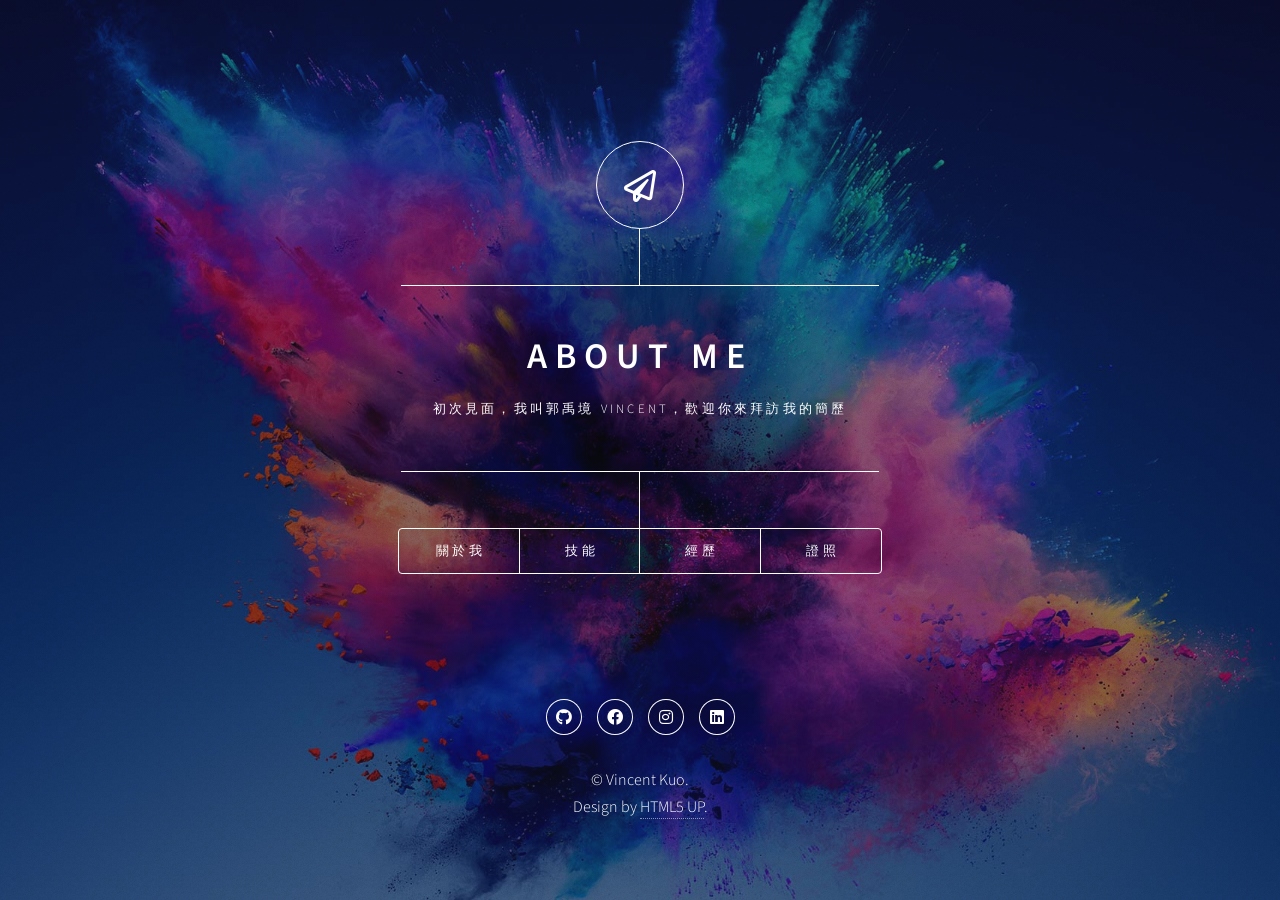
<file: Gin-Prac/web/index.html>
<!DOCTYPE html>
<!--
	Dimension by HTML5 UP
	html5up.net | @ajlkn
	Free for personal and commercial use under the CCA 3.0 license (html5up.net/license)
-->
<html>
  <head>
    <title>About Vincent</title>
    <meta charset="utf-8" />
    <meta
      name="viewport"
      content="width=device-width, initial-scale=1, user-scalable=no"
    />
    <link rel="stylesheet" href="assets/css/main.css" />
    <noscript
      ><link rel="stylesheet" href="assets/css/noscript.css"
    /></noscript>
  </head>
  <body class="is-preload">
    <!-- Wrapper -->
    <div id="wrapper">
      <!-- Header -->
      <header id="header">
        <div class="logo">
          <span class="icon fa-paper-plane"></span>
        </div>
        <div class="content">
          <div class="inner">
            <h1>About Me</h1>
            <p>初次見面，我叫郭禹境 vincent，歡迎你來拜訪我的簡歷</p>
          </div>
        </div>
        <nav>
          <ul>
            <li><a href="#about">關於我</a></li>
            <li><a href="#skills">技能</a></li>
            <li><a href="#experience">經歷</a></li>
            <li><a href="#license">證照</a></li>
            <!--<li><a href="#elements">Elements</a></li>-->
          </ul>
        </nav>
      </header>

      <!-- Main -->
      <div id="main">
        <!-- about -->
        <article id="about">
          <h2 class="major">Intro</h2>
          <span class="image main">
            <img src="images/Me.JPG" alt="ME" />
          </span>
          <p>
            嘿，我叫郭禹境 (Vincent)，我是台北人目前正要脫離學生身份<br />
            相信學習是為了享受解決問題後所帶來的快感。<br />
            喜歡電影、音樂、咖啡，喜歡嘗試各種運動包含衝浪、撞球、攀岩、重訓。<br />
          </p>
        </article>

        <!-- skills -->
        <article id="skills">
          <h2 class="major">技能</h2>
          <h3>曾在專案使用過</h3>
          <ul>
            <li>Git</li>
            <li>Golang (Gin-Gonic)</li>
            <li>GORM</li>
            <li>GRPC</li>
            <li>Python (Django)</li>
            <li>MySQL</li>
          </ul>
          <h3>學習中</h3>
          <ul>
            <li>HTML</li>
            <li>CSS</li>
            <li>JavaScript</li>
            <li>VueJS</li>
            <li>Linux</li>
          </ul>
        </article>

        <!-- experience -->
        <article id="experience">
          <h2 class="major">經歷</h2>
          <h3>工作</h3>
          <ul>
			<li><pre>RD Intern 天堂遊戲有限公司 (2019 - 2020)</pre></li>
			<li><pre>游泳教練 無極限游泳學校 (2018 - 2020)</pre></li>
			<li><pre>救生員 貝克漢健身中心 (2017 - 2018)</pre></li>
          </ul>
          <h3>學業</h3>
          <ul>
            <li>
			  <a href="http://www.ntub.edu.tw" target="_blank">國立臺北商業大學 </a>
			  四技日間部 <a href="http://imd.ntub.edu.tw" target="_blank">資訊管理系</a>
			</li>
			<li>
				<a href="http://www.nihs.tp.edu.tw/" target="_blank">內湖高工 </a> 電子科
			</li>
		  </ul>
		  <h3>社團</h3>
          <ul>
            <li>台北商大 <a href="https://zh-tw.facebook.com/NTUBIMD" target="_blank">資管系學會</a> 副會長</li>
            <li>台北商大 <a href="https://zh-tw.facebook.com/ntubhm/" target="_blank">北商熱音</a> 社員</li>
          </ul>
		</article>
		
		 <!-- License -->
			<article id="license">
				<h2 class="major">證照</h2>
				<ul>
					<li>New TOEIC (810)</li>
					<li>MTA: <a href="https://www.youracclaim.com/badges/2820189e-d0b4-40b2-8558-f994a6a1c69a/linked_in_profile" target="_blank">Introduction to Programming Using Python</a> - Certified 2019</li>
					<li>工業電子丙級技術士</li>
					<li>C級游泳教練證</li>
					<li>中華民國體育署救生證</li>
				  </ul>
			</article>
		</div>

      <!-- Footer -->
      <footer id="footer">
        <p class="copyright">
			<ul class="icons">
				<li><a href="https://github.com/vincent50788" class="icon brands fa-github" target="_blank"><span class="label">GitHub</span></a></li>
				<li><a href="https://www.facebook.com/huo.ba.3" class="icon brands fa-facebook" target="_blank"><span class="label">Facebook</span></a></li>
				<li><a href="https://www.instagram.com/yu_jing_" class="icon brands fa-instagram" target="_blank"><span class="label">Instagram</span></a></li>
				<li><a href="https://www.linkedin.com/in/禹境-郭-412219192" class="icon brands fa-linkedin" target="_blank"><span class="label">linkedin</span></a></li>
			</ul>
          &copy; Vincent Kuo. <br>Design by <a href="https://html5up.net">HTML5 UP</a>.
        </p>
      </footer>
    </div>

    <!-- BG -->
    <div id="bg"></div>

    <!-- Scripts -->
    <script src="assets/js/jquery.min.js"></script>
    <script src="assets/js/browser.min.js"></script>
    <script src="assets/js/breakpoints.min.js"></script>
    <script src="assets/js/util.js"></script>
    <script src="assets/js/main.js"></script>
  </body>
</html>
</file>
<file: Gin-Prac/web/assets/css/noscript.css>
/*
	Dimension by HTML5 UP
	html5up.net | @ajlkn
	Free for personal and commercial use under the CCA 3.0 license (html5up.net/license)
*/

/* BG */

	body.is-preload #bg:before {
		background-color: transparent;
	}

/* Header */

	body.is-preload #header {
		-moz-filter: none;
		-webkit-filter: none;
		-ms-filter: none;
		filter: none;
	}

		body.is-preload #header > * {
			opacity: 1;
		}

		body.is-preload #header .content .inner {
			max-height: none;
			padding: 3rem 2rem;
			opacity: 1;
		}

/* Main */

	#main article {
		opacity: 1;
		margin: 4rem 0 0 0;
	}
</file>
<file: Gin-Prac/web/assets/css/main.css>
@import url(fontawesome-all.min.css);
@import url("https://fonts.googleapis.com/css?family=Source+Sans+Pro:300italic,600italic,300,600");

/*
	Dimension by HTML5 UP
	html5up.net | @ajlkn
	Free for personal and commercial use under the CCA 3.0 license (html5up.net/license)
*/

html, body, div, span, applet, object,
iframe, h1, h2, h3, h4, h5, h6, p, blockquote,
pre, a, abbr, acronym, address, big, cite,
code, del, dfn, em, img, ins, kbd, q, s, samp,
small, strike, strong, sub, sup, tt, var, b,
u, i, center, dl, dt, dd, ol, ul, li, fieldset,
form, label, legend, table, caption, tbody,
tfoot, thead, tr, th, td, article, aside,
canvas, details, embed, figure, figcaption,
footer, header, hgroup, menu, nav, output, ruby,
section, summary, time, mark, audio, video {
	margin: 0;
	padding: 0;
	border: 0;
	font-size: 100%;
	font: inherit;
	vertical-align: baseline;}

article, aside, details, figcaption, figure,
footer, header, hgroup, menu, nav, section {
	display: block;}

body {
	line-height: 1;
}

ol, ul {
	list-style: none;
}

blockquote, q {
	quotes: none;
}

	blockquote:before, blockquote:after, q:before, q:after {
		content: '';
		content: none;
	}

table {
	border-collapse: collapse;
	border-spacing: 0;
}

body {
	-webkit-text-size-adjust: none;
}

mark {
	background-color: transparent;
	color: inherit;
}

input::-moz-focus-inner {
	border: 0;
	padding: 0;
}

input, select, textarea {
	-moz-appearance: none;
	-webkit-appearance: none;
	-ms-appearance: none;
	appearance: none;
}

/* Basic */

	@-ms-viewport {
		width: device-width;
	}

	@media screen and (max-width: 480px) {

		html, body {
			min-width: 320px;
		}

	}

	html {
		box-sizing: border-box;
	}

	*, *:before, *:after {
		box-sizing: inherit;
	}

	body {
		background: #1b1f22;
	}

		body.is-preload *, body.is-preload *:before, body.is-preload *:after {
			-moz-animation: none !important;
			-webkit-animation: none !important;
			-ms-animation: none !important;
			animation: none !important;
			-moz-transition: none !important;
			-webkit-transition: none !important;
			-ms-transition: none !important;
			transition: none !important;
		}

/* Type */

	html {
		font-size: 16pt;
	}

		@media screen and (max-width: 1680px) {

			html {
				font-size: 12pt;
			}

		}

		@media screen and (max-width: 736px) {

			html {
				font-size: 11pt;
			}

		}

		@media screen and (max-width: 360px) {

			html {
				font-size: 10pt;
			}

		}

	body, input, select, textarea {
		color: #ffffff;
		font-family: "Source Sans Pro", sans-serif;
		font-weight: 300;
		font-size: 1rem;
		line-height: 1.65;
	}

	a {
		-moz-transition: color 0.2s ease-in-out, background-color 0.2s ease-in-out, border-bottom-color 0.2s ease-in-out;
		-webkit-transition: color 0.2s ease-in-out, background-color 0.2s ease-in-out, border-bottom-color 0.2s ease-in-out;
		-ms-transition: color 0.2s ease-in-out, background-color 0.2s ease-in-out, border-bottom-color 0.2s ease-in-out;
		transition: color 0.2s ease-in-out, background-color 0.2s ease-in-out, border-bottom-color 0.2s ease-in-out;
		border-bottom: dotted 1px rgba(255, 255, 255, 0.5);
		text-decoration: none;
		color: inherit;
	}

		a:hover {
			border-bottom-color: transparent;
		}

	strong, b {
		color: #ffffff;
		font-weight: 600;
	}

	em, i {
		font-style: italic;
	}

	p {
		margin: 0 0 2rem 0;
	}

	h1, h2, h3, h4, h5, h6 {
		color: #ffffff;
		font-weight: 600;
		line-height: 1.5;
		margin: 0 0 1rem 0;
		text-transform: uppercase;
		letter-spacing: 0.2rem;
	}

		h1 a, h2 a, h3 a, h4 a, h5 a, h6 a {
			color: inherit;
			text-decoration: none;
		}

		h1.major, h2.major, h3.major, h4.major, h5.major, h6.major {
			border-bottom: solid 1px #ffffff;
			width: -moz-max-content;
			width: -webkit-max-content;
			width: -ms-max-content;
			width: max-content;
			padding-bottom: 0.5rem;
			margin: 0 0 2rem 0;
		}

	h1 {
		font-size: 2.25rem;
		line-height: 1.3;
		letter-spacing: 0.5rem;
	}

	h2 {
		font-size: 1.5rem;
		line-height: 1.4;
		letter-spacing: 0.5rem;
	}

	h3 {
		font-size: 1rem;
	}

	h4 {
		font-size: 0.8rem;
	}

	h5 {
		font-size: 0.7rem;
	}

	h6 {
		font-size: 0.6rem;
	}

	@media screen and (max-width: 736px) {

		h1 {
			font-size: 1.75rem;
			line-height: 1.4;
		}

		h2 {
			font-size: 1.25em;
			line-height: 1.5;
		}

	}

	sub {
		font-size: 0.8rem;
		position: relative;
		top: 0.5rem;
	}

	sup {
		font-size: 0.8rem;
		position: relative;
		top: -0.5rem;
	}

	blockquote {
		border-left: solid 4px #ffffff;
		font-style: italic;
		margin: 0 0 2rem 0;
		padding: 0.5rem 0 0.5rem 2rem;
	}

	code {
		background: rgba(255, 255, 255, 0.075);
		border-radius: 4px;
		font-family: "Courier New", monospace;
		font-size: 0.9rem;
		margin: 0 0.25rem;
		padding: 0.25rem 0.65rem;
	}

	pre {
		-webkit-overflow-scrolling: touch;
		font-family: "Courier New", monospace;
		font-size: 0.9rem;
		margin: 0 0 2rem 0;
	}

		pre code {
			display: block;
			line-height: 1.75;
			padding: 1rem 1.5rem;
			overflow-x: auto;
		}

	hr {
		border: 0;
		border-bottom: solid 1px #ffffff;
		margin: 2.75rem 0;
	}

	.align-left {
		text-align: left;
	}

	.align-center {
		text-align: center;
	}

	.align-right {
		text-align: right;
	}

/* Form */

	form {
		margin: 0 0 2rem 0;
	}

		form > :last-child {
			margin-bottom: 0;
		}

		form > .fields {
			display: -moz-flex;
			display: -webkit-flex;
			display: -ms-flex;
			display: flex;
			-moz-flex-wrap: wrap;
			-webkit-flex-wrap: wrap;
			-ms-flex-wrap: wrap;
			flex-wrap: wrap;
			width: calc(100% + 3rem);
			margin: -1.5rem 0 2rem -1.5rem;
		}

			form > .fields > .field {
				-moz-flex-grow: 0;
				-webkit-flex-grow: 0;
				-ms-flex-grow: 0;
				flex-grow: 0;
				-moz-flex-shrink: 0;
				-webkit-flex-shrink: 0;
				-ms-flex-shrink: 0;
				flex-shrink: 0;
				padding: 1.5rem 0 0 1.5rem;
				width: calc(100% - 1.5rem);
			}

				form > .fields > .field.half {
					width: calc(50% - 0.75rem);
				}

				form > .fields > .field.third {
					width: calc(100%/3 - 0.5rem);
				}

				form > .fields > .field.quarter {
					width: calc(25% - 0.375rem);
				}

		@media screen and (max-width: 480px) {

			form > .fields {
				width: calc(100% + 3rem);
				margin: -1.5rem 0 2rem -1.5rem;
			}

				form > .fields > .field {
					padding: 1.5rem 0 0 1.5rem;
					width: calc(100% - 1.5rem);
				}

					form > .fields > .field.half {
						width: calc(100% - 1.5rem);
					}

					form > .fields > .field.third {
						width: calc(100% - 1.5rem);
					}

					form > .fields > .field.quarter {
						width: calc(100% - 1.5rem);
					}

		}

	label {
		color: #ffffff;
		display: block;
		font-size: 0.8rem;
		font-weight: 300;
		letter-spacing: 0.2rem;
		line-height: 1.5;
		margin: 0 0 1rem 0;
		text-transform: uppercase;
	}

	input[type="text"],
	input[type="password"],
	input[type="email"],
	input[type="tel"],
	select,
	textarea {
		-moz-appearance: none;
		-webkit-appearance: none;
		-ms-appearance: none;
		appearance: none;
		-moz-transition: border-color 0.2s ease-in-out, box-shadow 0.2s ease-in-out, background-color 0.2s ease-in-out;
		-webkit-transition: border-color 0.2s ease-in-out, box-shadow 0.2s ease-in-out, background-color 0.2s ease-in-out;
		-ms-transition: border-color 0.2s ease-in-out, box-shadow 0.2s ease-in-out, background-color 0.2s ease-in-out;
		transition: border-color 0.2s ease-in-out, box-shadow 0.2s ease-in-out, background-color 0.2s ease-in-out;
		background-color: transparent;
		border-radius: 4px;
		border: solid 1px #ffffff;
		color: inherit;
		display: block;
		outline: 0;
		padding: 0 1rem;
		text-decoration: none;
		width: 100%;
	}

		input[type="text"]:invalid,
		input[type="password"]:invalid,
		input[type="email"]:invalid,
		input[type="tel"]:invalid,
		select:invalid,
		textarea:invalid {
			box-shadow: none;
		}

		input[type="text"]:focus,
		input[type="password"]:focus,
		input[type="email"]:focus,
		input[type="tel"]:focus,
		select:focus,
		textarea:focus {
			background: rgba(255, 255, 255, 0.075);
			border-color: #ffffff;
			box-shadow: 0 0 0 1px #ffffff;
		}

	select {
		background-image: url("data:image/svg+xml;charset=utf8,%3Csvg xmlns='http://www.w3.org/2000/svg' width='40' height='40' preserveAspectRatio='none' viewBox='0 0 40 40'%3E%3Cpath d='M9.4,12.3l10.4,10.4l10.4-10.4c0.2-0.2,0.5-0.4,0.9-0.4c0.3,0,0.6,0.1,0.9,0.4l3.3,3.3c0.2,0.2,0.4,0.5,0.4,0.9 c0,0.4-0.1,0.6-0.4,0.9L20.7,31.9c-0.2,0.2-0.5,0.4-0.9,0.4c-0.3,0-0.6-0.1-0.9-0.4L4.3,17.3c-0.2-0.2-0.4-0.5-0.4-0.9 c0-0.4,0.1-0.6,0.4-0.9l3.3-3.3c0.2-0.2,0.5-0.4,0.9-0.4S9.1,12.1,9.4,12.3z' fill='%23ffffff' /%3E%3C/svg%3E");
		background-size: 1.25rem;
		background-repeat: no-repeat;
		background-position: calc(100% - 1rem) center;
		height: 2.75rem;
		padding-right: 2.75rem;
		text-overflow: ellipsis;
	}

		select option {
			color: #ffffff;
			background: #1b1f22;
		}

		select:focus::-ms-value {
			background-color: transparent;
		}

		select::-ms-expand {
			display: none;
		}

	input[type="text"],
	input[type="password"],
	input[type="email"],
	select {
		height: 2.75rem;
	}

	textarea {
		padding: 0.75rem 1rem;
	}

	input[type="checkbox"],
	input[type="radio"] {
		-moz-appearance: none;
		-webkit-appearance: none;
		-ms-appearance: none;
		appearance: none;
		display: block;
		float: left;
		margin-right: -2rem;
		opacity: 0;
		width: 1rem;
		z-index: -1;
	}

		input[type="checkbox"] + label,
		input[type="radio"] + label {
			text-decoration: none;
			-moz-user-select: none;
			-webkit-user-select: none;
			-ms-user-select: none;
			user-select: none;
			color: #ffffff;
			cursor: pointer;
			display: inline-block;
			font-size: 0.8rem;
			font-weight: 300;
			margin: 0 0 0.5rem 0;
			padding-left: 2.65rem;
			padding-right: 0.75rem;
			position: relative;
		}

			input[type="checkbox"] + label:before,
			input[type="radio"] + label:before {
				-moz-osx-font-smoothing: grayscale;
				-webkit-font-smoothing: antialiased;
				display: inline-block;
				font-style: normal;
				font-variant: normal;
				text-rendering: auto;
				line-height: 1;
				text-transform: none !important;
				font-family: 'Font Awesome 5 Free';
				font-weight: 900;
			}

			input[type="checkbox"] + label:before,
			input[type="radio"] + label:before {
				-moz-transition: border-color 0.2s ease-in-out, box-shadow 0.2s ease-in-out, background-color 0.2s ease-in-out;
				-webkit-transition: border-color 0.2s ease-in-out, box-shadow 0.2s ease-in-out, background-color 0.2s ease-in-out;
				-ms-transition: border-color 0.2s ease-in-out, box-shadow 0.2s ease-in-out, background-color 0.2s ease-in-out;
				transition: border-color 0.2s ease-in-out, box-shadow 0.2s ease-in-out, background-color 0.2s ease-in-out;
				border-radius: 4px;
				border: solid 1px #ffffff;
				content: '';
				display: inline-block;
				height: 1.65rem;
				left: 0;
				line-height: 1.65rem;
				position: absolute;
				text-align: center;
				top: -0.15rem;
				width: 1.65rem;
			}

		input[type="checkbox"]:checked + label:before,
		input[type="radio"]:checked + label:before {
			background: #ffffff !important;
			border-color: #ffffff !important;
			color: #1b1f22;
			content: '\f00c';
		}

		input[type="checkbox"]:focus + label:before,
		input[type="radio"]:focus + label:before {
			background: rgba(255, 255, 255, 0.075);
			border-color: #ffffff;
			box-shadow: 0 0 0 1px #ffffff;
		}

	input[type="checkbox"] + label:before {
		border-radius: 4px;
	}

	input[type="radio"] + label:before {
		border-radius: 100%;
	}

	::-webkit-input-placeholder {
		color: rgba(255, 255, 255, 0.5) !important;
		opacity: 1.0;
	}

	:-moz-placeholder {
		color: rgba(255, 255, 255, 0.5) !important;
		opacity: 1.0;
	}

	::-moz-placeholder {
		color: rgba(255, 255, 255, 0.5) !important;
		opacity: 1.0;
	}

	:-ms-input-placeholder {
		color: rgba(255, 255, 255, 0.5) !important;
		opacity: 1.0;
	}

	.formerize-placeholder {
		color: rgba(255, 255, 255, 0.5) !important;
		opacity: 1.0;
	}

/* Box */

	.box {
		border-radius: 4px;
		border: solid 1px #ffffff;
		margin-bottom: 2rem;
		padding: 1.5em;
	}

		.box > :last-child,
		.box > :last-child > :last-child,
		.box > :last-child > :last-child > :last-child {
			margin-bottom: 0;
		}

		.box.alt {
			border: 0;
			border-radius: 0;
			padding: 0;
		}

/* Icon */

	.icon {
		text-decoration: none;
		border-bottom: none;
		position: relative;
	}

		.icon:before {
			-moz-osx-font-smoothing: grayscale;
			-webkit-font-smoothing: antialiased;
			display: inline-block;
			font-style: normal;
			font-variant: normal;
			text-rendering: auto;
			line-height: 1;
			text-transform: none !important;
			font-family: 'Font Awesome 5 Free';
			font-weight: 400;
		}

		.icon > .label {
			display: none;
		}

		.icon:before {
			line-height: inherit;
		}

		.icon.solid:before {
			font-weight: 900;
		}

		.icon.brands:before {
			font-family: 'Font Awesome 5 Brands';
		}

/* Image */

	.image {
		border-radius: 4px;
		border: 0;
		display: inline-block;
		position: relative;
	}

		.image:before {
			pointer-events: none;
			background-image: url("../../images/overlay.png");
			background-color: rgba(19, 21, 25, 0.5);
			border-radius: 4px;
			content: '';
			display: block;
			height: 100%;
			left: 0;
			opacity: 0.5;
			position: absolute;
			top: 0;
			width: 100%;
		}

		.image img {
			border-radius: 4px;
			display: block;
		}

		.image.left, .image.right {
			max-width: 40%;
		}

			.image.left img, .image.right img {
				width: 100%;
			}

		.image.left {
			float: left;
			padding: 0 1.5em 1em 0;
			top: 0.25em;
		}

		.image.right {
			float: right;
			padding: 0 0 1em 1.5em;
			top: 0.25em;
		}

		.image.fit {
			display: block;
			margin: 0 0 2rem 0;
			width: 100%;
		}

			.image.fit img {
				width: 100%;
			}

		.image.main {
			display: block;
			margin: 2.5rem 0;
			width: 100%;
		}

			.image.main img {
				margin: auto;
				width: 70%;
				height: auto;
			}

		@media screen and (max-width: 736px) {

			.image.main {
				margin: 2rem 0;
			}

		}

		@media screen and (max-width: 480px) {

			.image.main {
				margin: 1.5rem 0;
			}

		}

/* List */

	ol {
		list-style: decimal;
		margin: 0 0 2rem 0;
		padding-left: 1.25em;
	}

		ol li {
			padding-left: 0.25em;
		}

	ul {
		list-style: disc;
		margin: 0 0 2rem 0;
		padding-left: 1em;
	}

		ul li {
			padding-left: 0.5em;
		}

		ul.alt {
			list-style: none;
			padding-left: 0;
		}

			ul.alt li {
				border-top: solid 1px #ffffff;
				padding: 0.5em 0;
			}

				ul.alt li:first-child {
					border-top: 0;
					padding-top: 0;
				}

	dl {
		margin: 0 0 2rem 0;
	}

		dl dt {
			display: block;
			font-weight: 600;
			margin: 0 0 1rem 0;
		}

		dl dd {
			margin-left: 2rem;
		}

/* Actions */

	ul.actions {
		display: -moz-flex;
		display: -webkit-flex;
		display: -ms-flex;
		display: flex;
		cursor: default;
		list-style: none;
		margin-left: -1rem;
		padding-left: 0;
	}

		ul.actions li {
			padding: 0 0 0 1rem;
			vertical-align: middle;
		}

		ul.actions.special {
			-moz-justify-content: center;
			-webkit-justify-content: center;
			-ms-justify-content: center;
			justify-content: center;
			width: 100%;
			margin-left: 0;
		}

			ul.actions.special li:first-child {
				padding-left: 0;
			}

		ul.actions.stacked {
			-moz-flex-direction: column;
			-webkit-flex-direction: column;
			-ms-flex-direction: column;
			flex-direction: column;
			margin-left: 0;
		}

			ul.actions.stacked li {
				padding: 1.3rem 0 0 0;
			}

				ul.actions.stacked li:first-child {
					padding-top: 0;
				}

		ul.actions.fit {
			width: calc(100% + 1rem);
		}

			ul.actions.fit li {
				-moz-flex-grow: 1;
				-webkit-flex-grow: 1;
				-ms-flex-grow: 1;
				flex-grow: 1;
				-moz-flex-shrink: 1;
				-webkit-flex-shrink: 1;
				-ms-flex-shrink: 1;
				flex-shrink: 1;
				width: 100%;
			}

				ul.actions.fit li > * {
					width: 100%;
				}

			ul.actions.fit.stacked {
				width: 100%;
			}

		@media screen and (max-width: 480px) {

			ul.actions:not(.fixed) {
				-moz-flex-direction: column;
				-webkit-flex-direction: column;
				-ms-flex-direction: column;
				flex-direction: column;
				margin-left: 0;
				width: 100% !important;
			}

				ul.actions:not(.fixed) li {
					-moz-flex-grow: 1;
					-webkit-flex-grow: 1;
					-ms-flex-grow: 1;
					flex-grow: 1;
					-moz-flex-shrink: 1;
					-webkit-flex-shrink: 1;
					-ms-flex-shrink: 1;
					flex-shrink: 1;
					padding: 1rem 0 0 0;
					text-align: center;
					width: 100%;
				}

					ul.actions:not(.fixed) li > * {
						width: 100%;
					}

					ul.actions:not(.fixed) li:first-child {
						padding-top: 0;
					}

					ul.actions:not(.fixed) li input[type="submit"],
					ul.actions:not(.fixed) li input[type="reset"],
					ul.actions:not(.fixed) li input[type="button"],
					ul.actions:not(.fixed) li button,
					ul.actions:not(.fixed) li .button {
						width: 100%;
					}

						ul.actions:not(.fixed) li input[type="submit"].icon:before,
						ul.actions:not(.fixed) li input[type="reset"].icon:before,
						ul.actions:not(.fixed) li input[type="button"].icon:before,
						ul.actions:not(.fixed) li button.icon:before,
						ul.actions:not(.fixed) li .button.icon:before {
							margin-left: -0.5em;
						}

		}

/* Icons */

	ul.icons {
		cursor: default;
		list-style: none;
		padding-left: 0;
	}

		ul.icons li {
			display: inline-block;
			padding: 0 0.75em 0 0;
		}

			ul.icons li:last-child {
				padding-right: 0;
			}

			ul.icons li a {
				border-radius: 100%;
				box-shadow: inset 0 0 0 1px #ffffff;
				display: inline-block;
				height: 2.25rem;
				line-height: 2.25rem;
				text-align: center;
				width: 2.25rem;
			}

				ul.icons li a:hover {
					background-color: rgba(255, 255, 255, 0.075);
				}

				ul.icons li a:active {
					background-color: rgba(255, 255, 255, 0.175);
				}

/* Table */

	.table-wrapper {
		-webkit-overflow-scrolling: touch;
		overflow-x: auto;
	}

	table {
		margin: 0 0 2rem 0;
		width: 100%;
	}

		table tbody tr {
			border: solid 1px #ffffff;
			border-left: 0;
			border-right: 0;
		}

			table tbody tr:nth-child(2n + 1) {
				background-color: rgba(255, 255, 255, 0.075);
			}

		table td {
			padding: 0.75em 0.75em;
		}

		table th {
			color: #ffffff;
			font-size: 0.9em;
			font-weight: 600;
			padding: 0 0.75em 0.75em 0.75em;
			text-align: left;
		}

		table thead {
			border-bottom: solid 2px #ffffff;
		}

		table tfoot {
			border-top: solid 2px #ffffff;
		}

		table.alt {
			border-collapse: separate;
		}

			table.alt tbody tr td {
				border: solid 1px #ffffff;
				border-left-width: 0;
				border-top-width: 0;
			}

				table.alt tbody tr td:first-child {
					border-left-width: 1px;
				}

			table.alt tbody tr:first-child td {
				border-top-width: 1px;
			}

			table.alt thead {
				border-bottom: 0;
			}

			table.alt tfoot {
				border-top: 0;
			}

/* Button */

	input[type="submit"],
	input[type="reset"],
	input[type="button"],
	button,
	.button {
		-moz-appearance: none;
		-webkit-appearance: none;
		-ms-appearance: none;
		appearance: none;
		-moz-transition: background-color 0.2s ease-in-out, color 0.2s ease-in-out;
		-webkit-transition: background-color 0.2s ease-in-out, color 0.2s ease-in-out;
		-ms-transition: background-color 0.2s ease-in-out, color 0.2s ease-in-out;
		transition: background-color 0.2s ease-in-out, color 0.2s ease-in-out;
		background-color: transparent;
		border-radius: 4px;
		border: 0;
		box-shadow: inset 0 0 0 1px #ffffff;
		color: #ffffff !important;
		cursor: pointer;
		display: inline-block;
		font-size: 0.8rem;
		font-weight: 300;
		height: 2.75rem;
		letter-spacing: 0.2rem;
		line-height: 2.75rem;
		outline: 0;
		padding: 0 1.25rem 0 1.35rem;
		text-align: center;
		text-decoration: none;
		text-transform: uppercase;
		white-space: nowrap;
	}

		input[type="submit"]:hover,
		input[type="reset"]:hover,
		input[type="button"]:hover,
		button:hover,
		.button:hover {
			background-color: rgba(255, 255, 255, 0.075);
		}

		input[type="submit"]:active,
		input[type="reset"]:active,
		input[type="button"]:active,
		button:active,
		.button:active {
			background-color: rgba(255, 255, 255, 0.175);
		}

		input[type="submit"].icon:before,
		input[type="reset"].icon:before,
		input[type="button"].icon:before,
		button.icon:before,
		.button.icon:before {
			margin-right: 0.5em;
		}

		input[type="submit"].fit,
		input[type="reset"].fit,
		input[type="button"].fit,
		button.fit,
		.button.fit {
			width: 100%;
		}

		input[type="submit"].small,
		input[type="reset"].small,
		input[type="button"].small,
		button.small,
		.button.small {
			font-size: 0.6rem;
			height: 2.0625rem;
			line-height: 2.0625rem;
		}

		input[type="submit"].primary,
		input[type="reset"].primary,
		input[type="button"].primary,
		button.primary,
		.button.primary {
			background-color: #ffffff;
			color: #1b1f22 !important;
			font-weight: 600;
		}

		input[type="submit"].disabled, input[type="submit"]:disabled,
		input[type="reset"].disabled,
		input[type="reset"]:disabled,
		input[type="button"].disabled,
		input[type="button"]:disabled,
		button.disabled,
		button:disabled,
		.button.disabled,
		.button:disabled {
			pointer-events: none;
			cursor: default;
			opacity: 0.25;
		}

	input[type="submit"],
	input[type="reset"],
	input[type="button"],
	button {
		line-height: calc(2.75rem - 2px);
	}

/* BG */

	#bg {
		-moz-transform: scale(1.0);
		-webkit-transform: scale(1.0);
		-ms-transform: scale(1.0);
		transform: scale(1.0);
		-webkit-backface-visibility: hidden;
		position: fixed;
		top: 0;
		left: 0;
		width: 100%;
		height: 100vh;
		z-index: 1;
	}

		#bg:before, #bg:after {
			content: '';
			display: block;
			position: absolute;
			top: 0;
			left: 0;
			width: 100%;
			height: 100%;
		}

		#bg:before {
			-moz-transition: background-color 2.5s ease-in-out;
			-webkit-transition: background-color 2.5s ease-in-out;
			-ms-transition: background-color 2.5s ease-in-out;
			transition: background-color 2.5s ease-in-out;
			-moz-transition-delay: 0.75s;
			-webkit-transition-delay: 0.75s;
			-ms-transition-delay: 0.75s;
			transition-delay: 0.75s;
			background-image: linear-gradient(to top, rgba(19, 21, 25, 0.5), rgba(19, 21, 25, 0.5)), url("../../images/overlay.png");
			background-size: auto,
 256px 256px;
			background-position: center,
 center;
			background-repeat: no-repeat,
 repeat;
			z-index: 2;
		}

		#bg:after {
			-moz-transform: scale(1.125);
			-webkit-transform: scale(1.125);
			-ms-transform: scale(1.125);
			transform: scale(1.125);
			-moz-transition: -moz-transform 0.325s ease-in-out, -moz-filter 0.325s ease-in-out;
			-webkit-transition: -webkit-transform 0.325s ease-in-out, -webkit-filter 0.325s ease-in-out;
			-ms-transition: -ms-transform 0.325s ease-in-out, -ms-filter 0.325s ease-in-out;
			transition: transform 0.325s ease-in-out, filter 0.325s ease-in-out;
			background-image: url("../../images/bg.jpg");
			background-position: center;
			background-size: cover;
			background-repeat: no-repeat;
			z-index: 1;
		}

		body.is-article-visible #bg:after {
			-moz-transform: scale(1.0825);
			-webkit-transform: scale(1.0825);
			-ms-transform: scale(1.0825);
			transform: scale(1.0825);
			-moz-filter: blur(0.2rem);
			-webkit-filter: blur(0.2rem);
			-ms-filter: blur(0.2rem);
			filter: blur(0.2rem);
		}

		body.is-preload #bg:before {
			background-color: #000000;
		}

/* Wrapper */

	#wrapper {
		display: -moz-flex;
		display: -webkit-flex;
		display: -ms-flex;
		display: flex;
		-moz-flex-direction: column;
		-webkit-flex-direction: column;
		-ms-flex-direction: column;
		flex-direction: column;
		-moz-align-items: center;
		-webkit-align-items: center;
		-ms-align-items: center;
		align-items: center;
		-moz-justify-content: space-between;
		-webkit-justify-content: space-between;
		-ms-justify-content: space-between;
		justify-content: space-between;
		position: relative;
		min-height: 100vh;
		width: 100%;
		padding: 4rem 2rem;
		z-index: 3;
	}

		#wrapper:before {
			content: '';
			display: block;
		}

		@media screen and (max-width: 1680px) {

			#wrapper {
				padding: 3rem 2rem;
			}

		}

		@media screen and (max-width: 736px) {

			#wrapper {
				padding: 2rem 1rem;
			}

		}

		@media screen and (max-width: 480px) {

			#wrapper {
				padding: 1rem;
			}

		}

/* Header */

	#header {
		display: -moz-flex;
		display: -webkit-flex;
		display: -ms-flex;
		display: flex;
		-moz-flex-direction: column;
		-webkit-flex-direction: column;
		-ms-flex-direction: column;
		flex-direction: column;
		-moz-align-items: center;
		-webkit-align-items: center;
		-ms-align-items: center;
		align-items: center;
		-moz-transition: -moz-transform 0.325s ease-in-out, -moz-filter 0.325s ease-in-out, opacity 0.325s ease-in-out;
		-webkit-transition: -webkit-transform 0.325s ease-in-out, -webkit-filter 0.325s ease-in-out, opacity 0.325s ease-in-out;
		-ms-transition: -ms-transform 0.325s ease-in-out, -ms-filter 0.325s ease-in-out, opacity 0.325s ease-in-out;
		transition: transform 0.325s ease-in-out, filter 0.325s ease-in-out, opacity 0.325s ease-in-out;
		background-image: -moz-radial-gradient(rgba(0, 0, 0, 0.25) 25%, rgba(0, 0, 0, 0) 55%);
		background-image: -webkit-radial-gradient(rgba(0, 0, 0, 0.25) 25%, rgba(0, 0, 0, 0) 55%);
		background-image: -ms-radial-gradient(rgba(0, 0, 0, 0.25) 25%, rgba(0, 0, 0, 0) 55%);
		background-image: radial-gradient(rgba(0, 0, 0, 0.25) 25%, rgba(0, 0, 0, 0) 55%);
		max-width: 100%;
		text-align: center;
	}

		#header > * {
			-moz-transition: opacity 0.325s ease-in-out;
			-webkit-transition: opacity 0.325s ease-in-out;
			-ms-transition: opacity 0.325s ease-in-out;
			transition: opacity 0.325s ease-in-out;
			position: relative;
			margin-top: 3.5rem;
		}

			#header > *:before {
				content: '';
				display: block;
				position: absolute;
				top: calc(-3.5rem - 1px);
				left: calc(50% - 1px);
				width: 1px;
				height: calc(3.5rem + 1px);
				background: #ffffff;
			}

		#header > :first-child {
			margin-top: 0;
		}

			#header > :first-child:before {
				display: none;
			}

		#header .logo {
			width: 5.5rem;
			height: 5.5rem;
			line-height: 5.5rem;
			border: solid 1px #ffffff;
			border-radius: 100%;
		}

			#header .logo .icon:before {
				font-size: 2rem;
			}

		#header .content {
			border-style: solid;
			border-color: #ffffff;
			border-top-width: 1px;
			border-bottom-width: 1px;
			max-width: 100%;
		}

			#header .content .inner {
				-moz-transition: max-height 0.75s ease, padding 0.75s ease, opacity 0.325s ease-in-out;
				-webkit-transition: max-height 0.75s ease, padding 0.75s ease, opacity 0.325s ease-in-out;
				-ms-transition: max-height 0.75s ease, padding 0.75s ease, opacity 0.325s ease-in-out;
				transition: max-height 0.75s ease, padding 0.75s ease, opacity 0.325s ease-in-out;
				-moz-transition-delay: 0.25s;
				-webkit-transition-delay: 0.25s;
				-ms-transition-delay: 0.25s;
				transition-delay: 0.25s;
				padding: 3rem 2rem;
				max-height: 40rem;
				overflow: hidden;
			}

				#header .content .inner > :last-child {
					margin-bottom: 0;
				}

			#header .content p {
				text-transform: uppercase;
				letter-spacing: 0.2rem;
				font-size: 0.8rem;
				line-height: 2;
			}

		#header nav ul {
			display: -moz-flex;
			display: -webkit-flex;
			display: -ms-flex;
			display: flex;
			margin-bottom: 0;
			list-style: none;
			padding-left: 0;
			border: solid 1px #ffffff;
			border-radius: 4px;
		}

			#header nav ul li {
				padding-left: 0;
				border-left: solid 1px #ffffff;
			}

				#header nav ul li:first-child {
					border-left: 0;
				}

				#header nav ul li a {
					display: block;
					min-width: 7.5rem;
					height: 2.75rem;
					line-height: 2.75rem;
					padding: 0 1.25rem 0 1.45rem;
					text-transform: uppercase;
					letter-spacing: 0.2rem;
					font-size: 0.8rem;
					border-bottom: 0;
				}

					#header nav ul li a:hover {
						background-color: rgba(255, 255, 255, 0.075);
					}

					#header nav ul li a:active {
						background-color: rgba(255, 255, 255, 0.175);
					}

		#header nav.use-middle:after {
			content: '';
			display: block;
			position: absolute;
			top: 0;
			left: calc(50% - 1px);
			width: 1px;
			height: 100%;
			background: #ffffff;
		}

		#header nav.use-middle ul li.is-middle {
			border-left: 0;
		}

		body.is-article-visible #header {
			-moz-transform: scale(0.95);
			-webkit-transform: scale(0.95);
			-ms-transform: scale(0.95);
			transform: scale(0.95);
			-moz-filter: blur(0.1rem);
			-webkit-filter: blur(0.1rem);
			-ms-filter: blur(0.1rem);
			filter: blur(0.1rem);
			opacity: 0;
		}

		body.is-preload #header {
			-moz-filter: blur(0.125rem);
			-webkit-filter: blur(0.125rem);
			-ms-filter: blur(0.125rem);
			filter: blur(0.125rem);
		}

			body.is-preload #header > * {
				opacity: 0;
			}

			body.is-preload #header .content .inner {
				max-height: 0;
				padding-top: 0;
				padding-bottom: 0;
				opacity: 0;
			}

		@media screen and (max-width: 980px) {

			#header .content p br {
				display: none;
			}

		}

		@media screen and (max-width: 736px) {

			#header > * {
				margin-top: 2rem;
			}

				#header > *:before {
					top: calc(-2rem - 1px);
					height: calc(2rem + 1px);
				}

			#header .logo {
				width: 4.75rem;
				height: 4.75rem;
				line-height: 4.75rem;
			}

				#header .logo .icon:before {
					font-size: 1.75rem;
				}

			#header .content .inner {
				padding: 2.5rem 1rem;
			}

			#header .content p {
				line-height: 1.875;
			}

		}

		@media screen and (max-width: 480px) {

			#header {
				padding: 1.5rem 0;
			}

				#header .content .inner {
					padding: 2.5rem 0;
				}

				#header nav ul {
					-moz-flex-direction: column;
					-webkit-flex-direction: column;
					-ms-flex-direction: column;
					flex-direction: column;
					min-width: 10rem;
					max-width: 100%;
				}

					#header nav ul li {
						border-left: 0;
						border-top: solid 1px #ffffff;
					}

						#header nav ul li:first-child {
							border-top: 0;
						}

						#header nav ul li a {
							height: 3rem;
							line-height: 3rem;
							min-width: 0;
							width: 100%;
						}

				#header nav.use-middle:after {
					display: none;
				}

		}

/* Main */

	#main {
		-moz-flex-grow: 1;
		-webkit-flex-grow: 1;
		-ms-flex-grow: 1;
		flex-grow: 1;
		-moz-flex-shrink: 1;
		-webkit-flex-shrink: 1;
		-ms-flex-shrink: 1;
		flex-shrink: 1;
		display: -moz-flex;
		display: -webkit-flex;
		display: -ms-flex;
		display: flex;
		-moz-align-items: center;
		-webkit-align-items: center;
		-ms-align-items: center;
		align-items: center;
		-moz-justify-content: center;
		-webkit-justify-content: center;
		-ms-justify-content: center;
		justify-content: center;
		-moz-flex-direction: column;
		-webkit-flex-direction: column;
		-ms-flex-direction: column;
		flex-direction: column;
		position: relative;
		max-width: 100%;
		z-index: 3;
	}

		#main article {
			-moz-transform: translateY(0.25rem);
			-webkit-transform: translateY(0.25rem);
			-ms-transform: translateY(0.25rem);
			transform: translateY(0.25rem);
			-moz-transition: opacity 0.325s ease-in-out, -moz-transform 0.325s ease-in-out;
			-webkit-transition: opacity 0.325s ease-in-out, -webkit-transform 0.325s ease-in-out;
			-ms-transition: opacity 0.325s ease-in-out, -ms-transform 0.325s ease-in-out;
			transition: opacity 0.325s ease-in-out, transform 0.325s ease-in-out;
			padding: 4.5rem 2.5rem 1.5rem 2.5rem ;
			position: relative;
			width: 40rem;
			max-width: 100%;
			background-color: rgba(27, 31, 34, 0.85);
			border-radius: 4px;
			opacity: 0;
		}

			#main article.active {
				-moz-transform: translateY(0);
				-webkit-transform: translateY(0);
				-ms-transform: translateY(0);
				transform: translateY(0);
				opacity: 1;
			}

			#main article .close {
				display: block;
				position: absolute;
				top: 0;
				right: 0;
				width: 4rem;
				height: 4rem;
				cursor: pointer;
				text-indent: 4rem;
				overflow: hidden;
				white-space: nowrap;
			}

				#main article .close:before {
					-moz-transition: background-color 0.2s ease-in-out;
					-webkit-transition: background-color 0.2s ease-in-out;
					-ms-transition: background-color 0.2s ease-in-out;
					transition: background-color 0.2s ease-in-out;
					content: '';
					display: block;
					position: absolute;
					top: 0.75rem;
					left: 0.75rem;
					width: 2.5rem;
					height: 2.5rem;
					border-radius: 100%;
					background-position: center;
					background-image: url("data:image/svg+xml;charset=utf8,%3Csvg xmlns='http://www.w3.org/2000/svg' xmlns:xlink='http://www.w3.org/1999/xlink' width='20px' height='20px' viewBox='0 0 20 20' zoomAndPan='disable'%3E%3Cstyle%3Eline %7B stroke: %23ffffff%3B stroke-width: 1%3B %7D%3C/style%3E%3Cline x1='2' y1='2' x2='18' y2='18' /%3E%3Cline x1='18' y1='2' x2='2' y2='18' /%3E%3C/svg%3E");
					background-size: 20px 20px;
					background-repeat: no-repeat;
				}

				#main article .close:hover:before {
					background-color: rgba(255, 255, 255, 0.075);
				}

				#main article .close:active:before {
					background-color: rgba(255, 255, 255, 0.175);
				}

		@media screen and (max-width: 736px) {

			#main article {
				padding: 3.5rem 2rem 0.5rem 2rem ;
			}

				#main article .close:before {
					top: 0.875rem;
					left: 0.875rem;
					width: 2.25rem;
					height: 2.25rem;
					background-size: 14px 14px;
				}

		}

		@media screen and (max-width: 480px) {

			#main article {
				padding: 3rem 1.5rem 0.5rem 1.5rem ;
			}

		}

/* Footer */

	#footer {
		-moz-transition: -moz-transform 0.325s ease-in-out, -moz-filter 0.325s ease-in-out, opacity 0.325s ease-in-out;
		-webkit-transition: -webkit-transform 0.325s ease-in-out, -webkit-filter 0.325s ease-in-out, opacity 0.325s ease-in-out;
		-ms-transition: -ms-transform 0.325s ease-in-out, -ms-filter 0.325s ease-in-out, opacity 0.325s ease-in-out;
		transition: transform 0.325s ease-in-out, filter 0.325s ease-in-out, opacity 0.325s ease-in-out;
		width: 100%;
		max-width: 100%;
		margin-top: 2rem;
		text-align: center;
	}

		#footer .copyright {
			letter-spacing: 0.2rem;
			font-size: 0.6rem;
			opacity: 0.75;
			margin-bottom: 0;
			text-transform: uppercase;
		}

		body.is-article-visible #footer {
			-moz-transform: scale(0.95);
			-webkit-transform: scale(0.95);
			-ms-transform: scale(0.95);
			transform: scale(0.95);
			-moz-filter: blur(0.1rem);
			-webkit-filter: blur(0.1rem);
			-ms-filter: blur(0.1rem);
			filter: blur(0.1rem);
			opacity: 0;
		}

		body.is-preload #footer {
			opacity: 0;
		}
</file>
